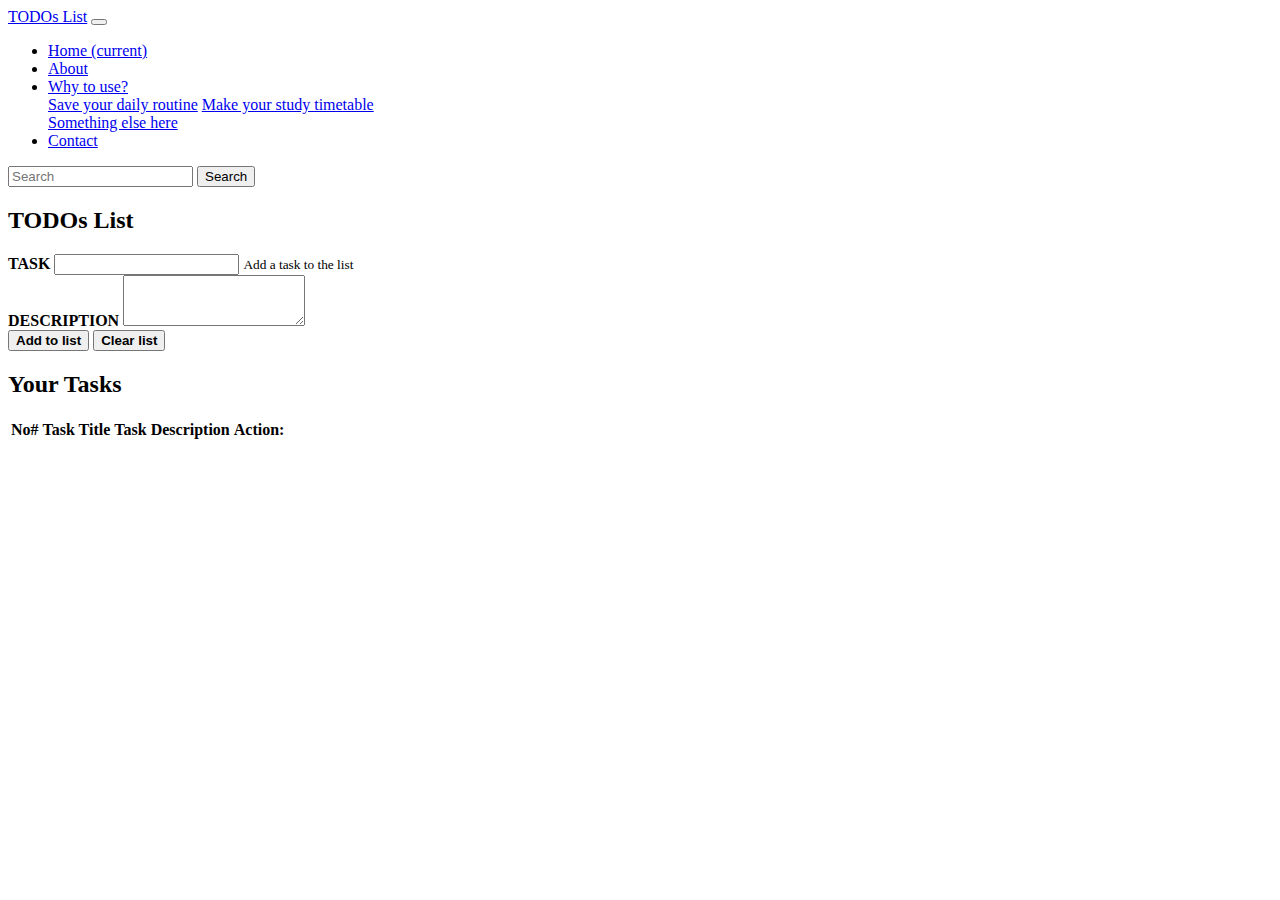
<file: index.html>
<!doctype html>
<html lang="en">

    <head>
        <!-- Required meta tags -->
        <meta charset="utf-8">
        <meta name="viewport"
            content="width=device-width, initial-scale=1, shrink-to-fit=no">

        <!-- Bootstrap CSS -->
        <link rel="stylesheet"
            href="https://stackpath.bootstrapcdn.com/bootstrap/4.5.0/css/bootstrap.min.css"
            integrity="sha384-9aIt2nRpC12Uk9gS9baDl411NQApFmC26EwAOH8WgZl5MYYxFfc+NcPb1dKGj7Sk"
            crossorigin="anonymous">

            <link rel="stylesheet" href="style.css">

        <title>TODOs List</title>
    </head>

    <body>
        <nav class="navbar navbar-expand-lg navbar-light bg-warning">
            <a class="navbar-brand" href="#">TODOs List</a>
            <button class="navbar-toggler" type="button" data-toggle="collapse"
                data-target="#navbarSupportedContent"
                aria-controls="navbarSupportedContent" aria-expanded="false"
                aria-label="Toggle navigation">
                <span class="navbar-toggler-icon"></span>
            </button>

            <div class="collapse navbar-collapse" id="navbarSupportedContent">
                <ul class="navbar-nav mr-auto">
                    <li class="nav-item active">
                        <a class="nav-link" href="#">Home <span class="sr-only">(current)</span></a>
                    </li>
                    <li class="nav-item">
                        <a class="nav-link" id="six" href="#">About</a>
                    </li>
                    <li class="nav-item dropdown">
                        <a class="nav-link dropdown-toggle" href="#"
                            id="navbarDropdown" role="button"
                            data-toggle="dropdown" aria-haspopup="true"
                            aria-expanded="false">
                            Why to use?
                        </a>
                        <div class="dropdown-menu"
                            aria-labelledby="navbarDropdown">
                            <a class="dropdown-item" href="#">Save your daily routine</a>
                            <a class="dropdown-item" href="#">Make your study timetable</a>
                            <div class="dropdown-divider"></div>
                            <a class="dropdown-item" href="#">Something else
                                here</a>
                        </div>
                    </li>
                    <li class="nav-item" id="five" >
                        <a class="nav-link" href="#" tabindex="-1"
                            aria-disabled="true">Contact</a>
                    </li>
                </ul>
                <form class="form-inline my-2 my-lg-0">
                    <input class="form-control mr-sm-2" type="search"
                        placeholder="Search" aria-label="Search">
                    <button class="btn btn-outline-light my-2 my-sm-0"
                        type="submit">Search</button>
                </form>
            </div>
        </nav>

        <div class="container my-4">
            <h2 class="text-center">TODOs List</h2>

            <div class="form-group">
                <label for="title"><b>TASK</b></label>
                <input type="text" class="form-control" id="title"
                    aria-describedby="emailHelp">
                <small id="emailHelp" class="form-text text-muted">Add a task
                    to the list</small>
            </div>

            <div class="form-group">
                <label for="description"><b>DESCRIPTION</b></label>
                <textarea class="form-control" id="description" rows="3"></textarea>
            </div>

            <button id="add" class="btn btn-warning btn-outline-dark"><b>Add to list</b></button>
            <button id="clear" class="btn btn-warning btn-outline-dark" onclick="clearStorage()"><b>Clear
                list</b></button>

            <div id="items" class="my-4">
                <h2 class="text-center">Your Tasks</h2>
                <table class="table">
                    <thead>
                        <tr>
                            <th scope="col">No#</th>
                            <th scope="col">Task Title</th>
                            <th scope="col">Task Description</th>
                            <th scope="col">Action:</th>
                        </tr>
                    </thead>
                    <tbody id="tableBody">
                        <tr>
                            <th scope="row">1</th>
                            <td>Get some Coffee</td>
                            <td>You need coffee as you are a coder</td>
                            <td><button class="btn btn-sm btn-warning btn-outline-dark"><b>Delete</b></button></td>
                        </tr>

                    </tbody>
                </table>
            </div>
        </div>

        <!-- Optional JavaScript -->
        <!-- jQuery first, then Popper.js, then Bootstrap JS -->
        <script src="https://code.jquery.com/jquery-3.5.1.slim.min.js"
            integrity="sha384-DfXdz2htPH0lsSSs5nCTpuj/zy4C+OGpamoFVy38MVBnE+IbbVYUew+OrCXaRkfj"
            crossorigin="anonymous"></script>
        <script
            src="https://cdn.jsdelivr.net/npm/popper.js@1.16.0/dist/umd/popper.min.js"
            integrity="sha384-Q6E9RHvbIyZFJoft+2mJbHaEWldlvI9IOYy5n3zV9zzTtmI3UksdQRVvoxMfooAo"
            crossorigin="anonymous"></script>
        <script
            src="https://stackpath.bootstrapcdn.com/bootstrap/4.5.0/js/bootstrap.min.js"
            integrity="sha384-OgVRvuATP1z7JjHLkuOU7Xw704+h835Lr+6QL9UvYjZE3Ipu6Tp75j7Bh/kR0JKI"
            crossorigin="anonymous"></script>

        <script src="hello.js"></script>
    </body>

</html>
</file>
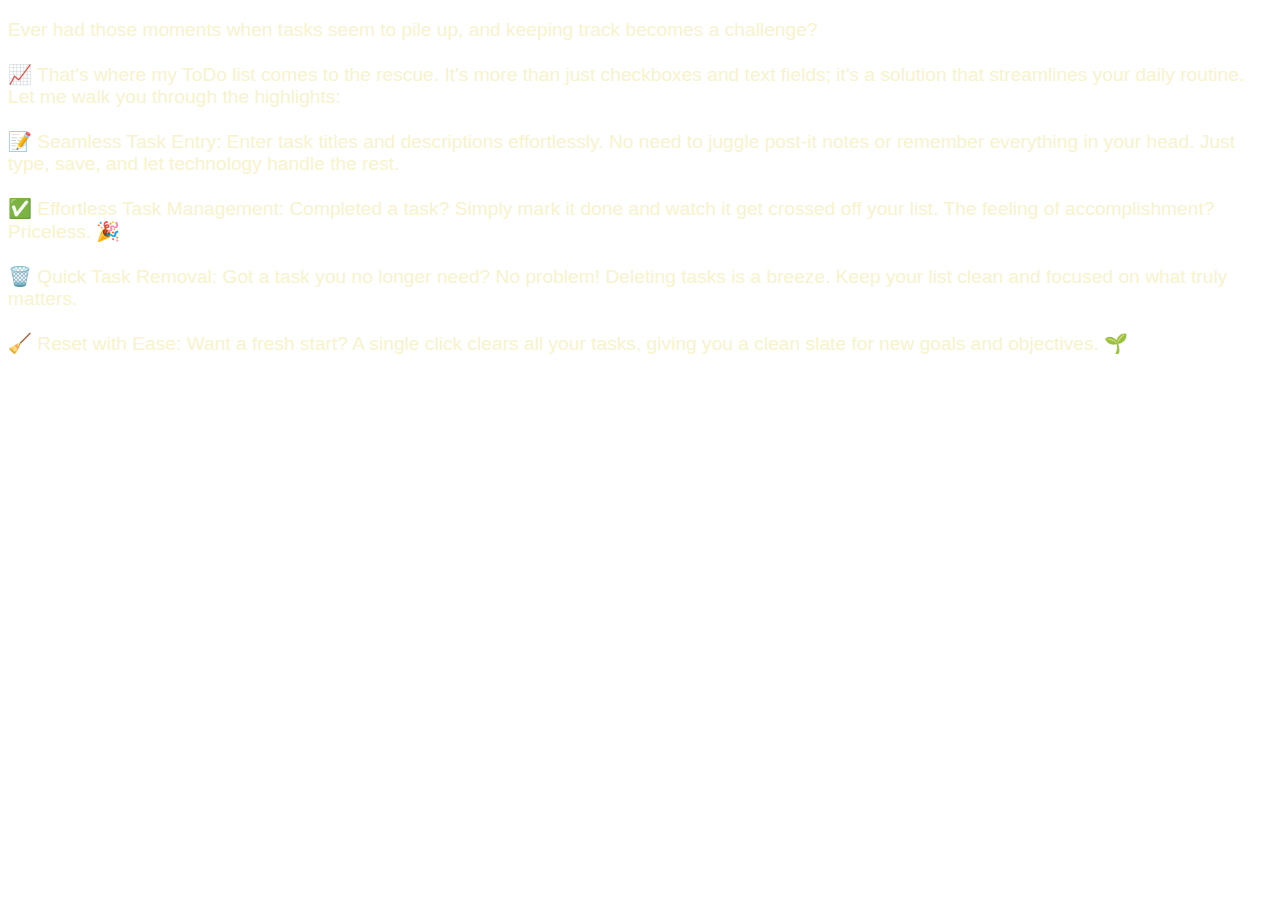
<file: about.html>
<!DOCTYPE html>
<html lang="en">
<head>
    <meta charset="UTF-8">
    <meta name="viewport" content="width=device-width, initial-scale=1.0">
    <link rel="stylesheet"
    href="https://stackpath.bootstrapcdn.com/bootstrap/4.5.0/css/bootstrap.min.css"
    integrity="sha384-9aIt2nRpC12Uk9gS9baDl411NQApFmC26EwAOH8WgZl5MYYxFfc+NcPb1dKGj7Sk"
    crossorigin="anonymous">

    <link rel="stylesheet" href="style.css">
    <title>About</title>
</head>
<body>
            <p id="colored">
                Ever had those moments when tasks seem to pile up, and keeping track becomes a challenge? 
                <br>
                <br>
                📈 That's where my ToDo list comes to the rescue. It's more than just checkboxes and text fields; it's a solution that streamlines your daily routine. Let me walk you through the highlights:
                <br>
                <br>

📝 Seamless Task Entry: Enter task titles and descriptions effortlessly. No need to juggle post-it notes or remember everything in your head. Just type, save, and let technology handle the rest.
<br>
<br>
✅ Effortless Task Management: Completed a task? Simply mark it done and watch it get crossed off your list. The feeling of accomplishment? Priceless. 🎉
<br>
<br>
🗑️ Quick Task Removal: Got a task you no longer need? No problem! Deleting tasks is a breeze. Keep your list clean and focused on what truly matters.
<br>
<br>
🧹 Reset with Ease: Want a fresh start? A single click clears all your tasks, giving you a clean slate for new goals and objectives. 🌱
            </p>
</body>
</html>
</file>
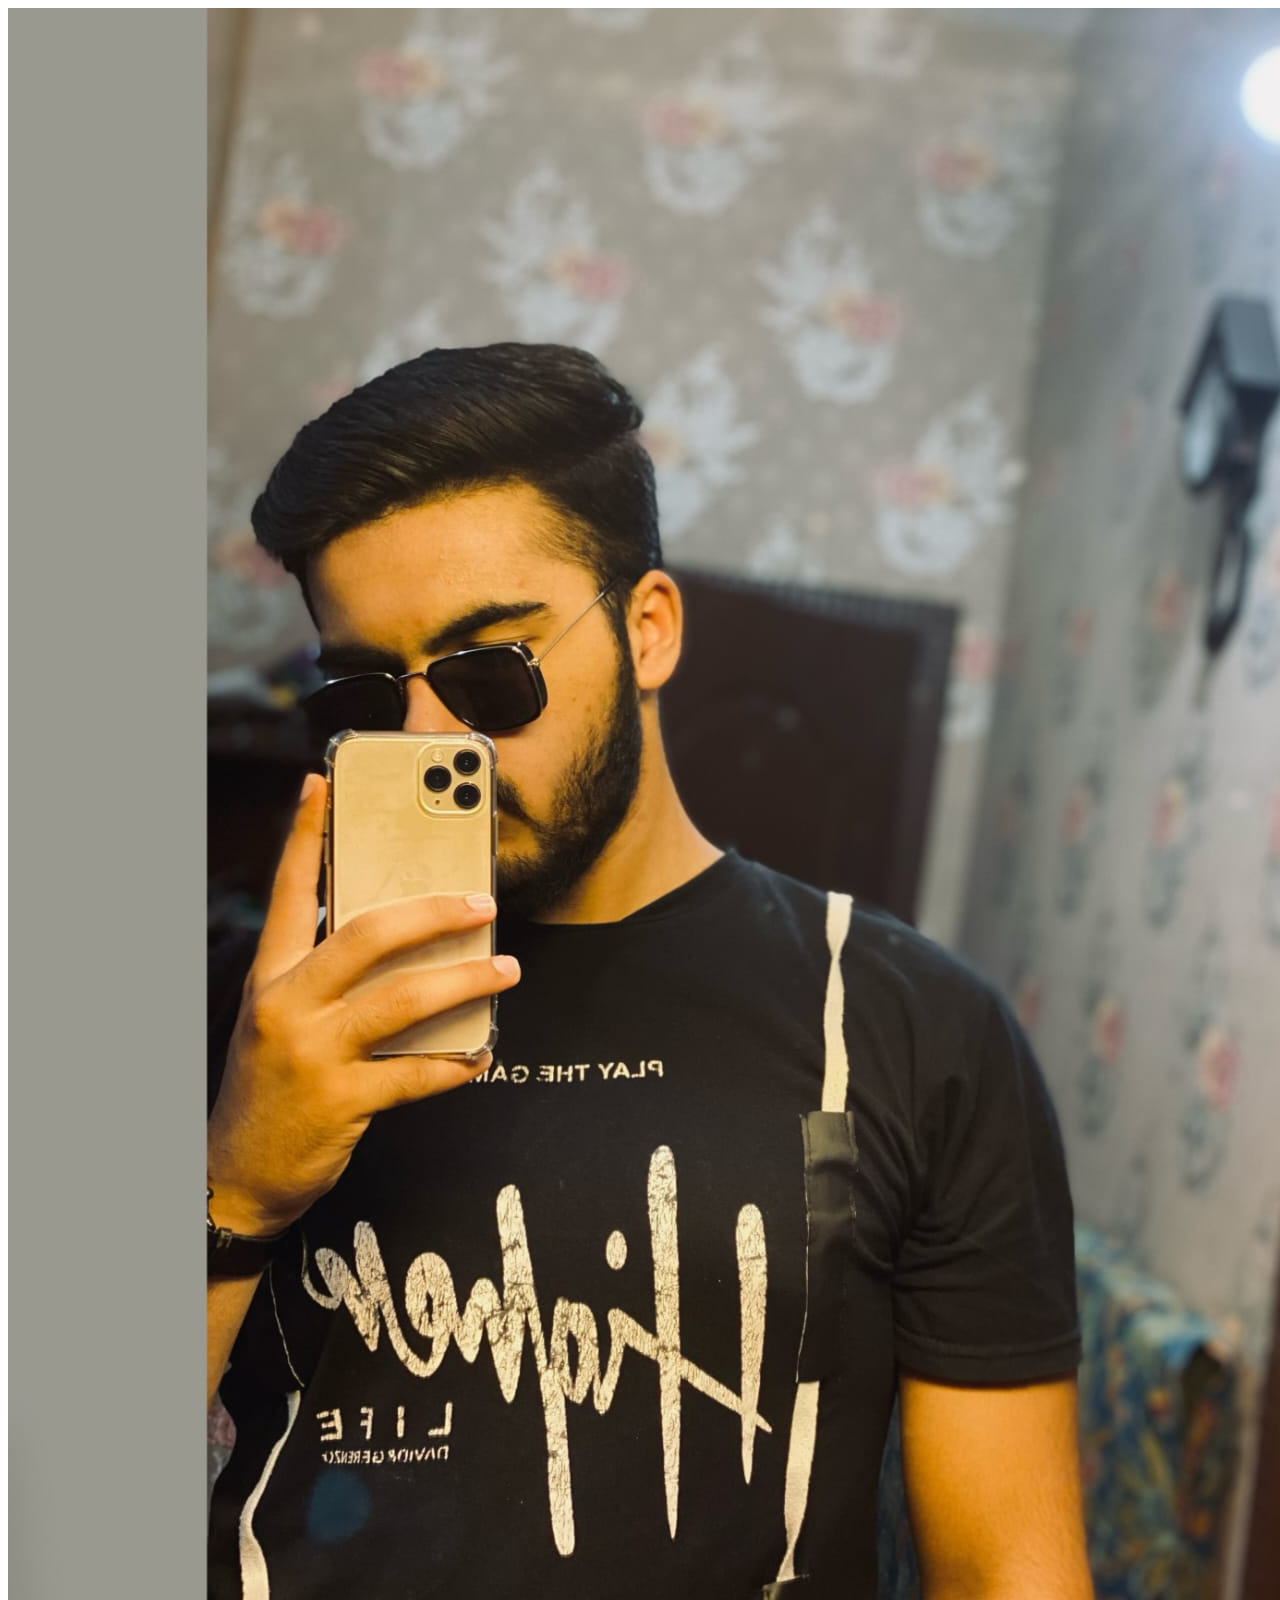
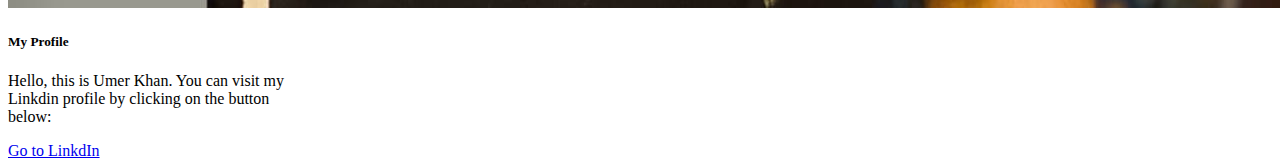
<file: contact.html>
<!DOCTYPE html>
  <html lang="en">
  <head>
    <meta charset="UTF-8">
    <meta name="viewport" content="width=device-width, initial-scale=1.0">


        <link rel="stylesheet"
            href="https://stackpath.bootstrapcdn.com/bootstrap/4.5.0/css/bootstrap.min.css"
            integrity="sha384-9aIt2nRpC12Uk9gS9baDl411NQApFmC26EwAOH8WgZl5MYYxFfc+NcPb1dKGj7Sk"
            crossorigin="anonymous">

            <link rel="stylesheet" href="style.css">
    <title>Contact</title>
  </head>
  <body>
    <div class="card my-lg-4 mx-lg-4" style="width: 18rem;">
        <img src="umerr.jpeg" class="card-img-top" alt="profile loading">
        <div class="card-body">
          <h5 class="card-title">My Profile</h5>
          <p class="card-text">Hello, this is Umer Khan. You can visit my Linkdin profile by clicking on the button below:</p>
          <a href="https://www.linkedin.com/in/umer-khan-082480219" class="btn btn-warning">Go to LinkdIn</a>
        </div>
      </div>
  </body>
  </html>
</file>
<file: style.css>
body
{
    background-image: url('https://html.sammy-codes.com/images/background.jpg');
}
#colored
{
    font-family: 'Segoe UI', Tahoma, Geneva, Verdana, sans-serif;
    font-size: larger;
    color: rgb(248, 243, 204);

}
</file>
